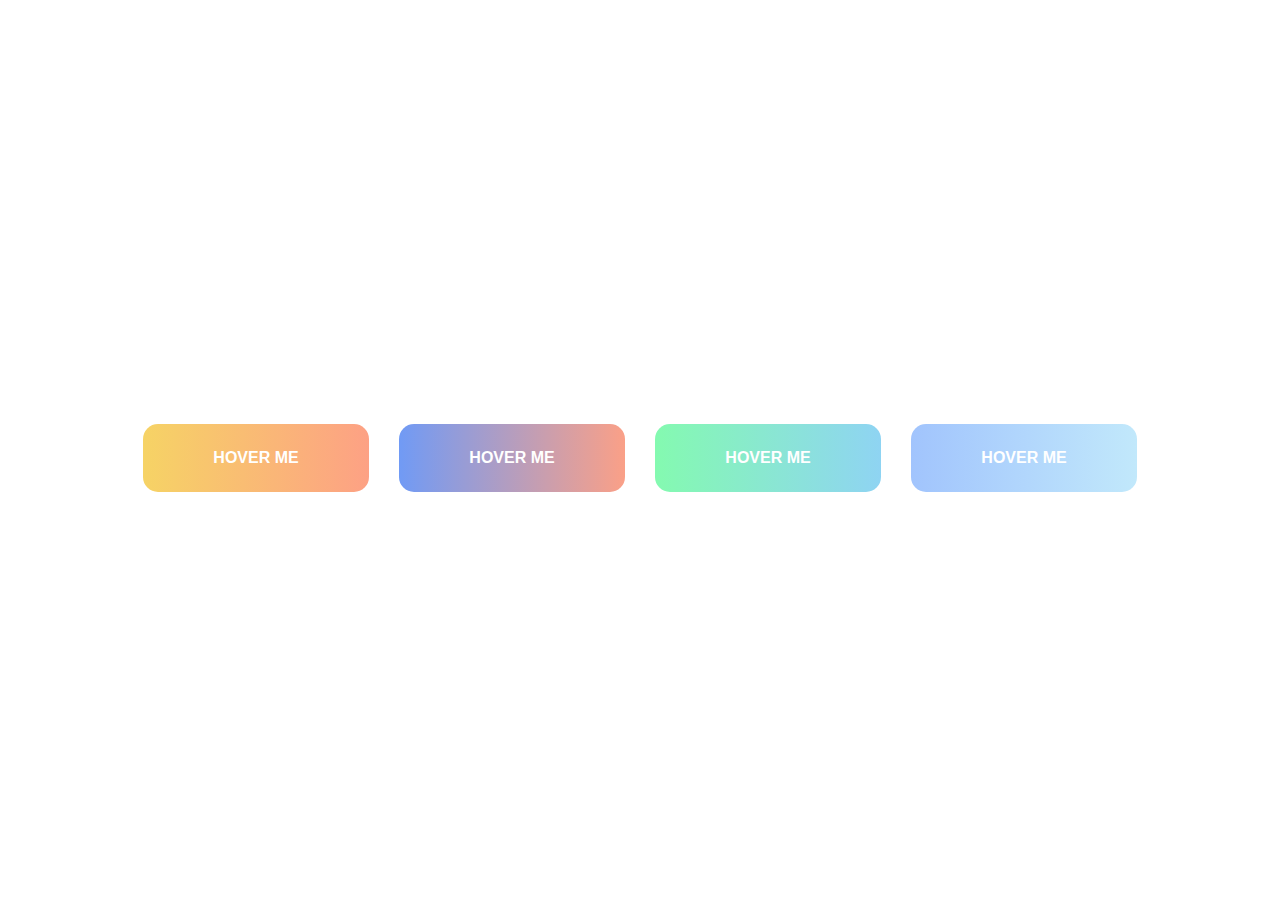
<file: index.html>
<!DOCTYPE html>
<html lang="en">
<head>
    <meta charset="UTF-8">
    <meta http-equiv="X-UA-Compatible" content="IE=edge">
    <meta name="viewport" content="width=device-width, initial-scale=1.0">
    <link rel="stylesheet" href="Hover_Me.css">
    <title>Hover Me</title>
</head>
<body>
    <div class="container">
        <a class="btn btn1">HOVER ME</a>
        <a class="btn btn2">HOVER ME</a>
        <a class="btn btn3">HOVER ME</a>
        <a class="btn btn4">HOVER ME</a>

    </div>
    
</body>
</html>
</file>
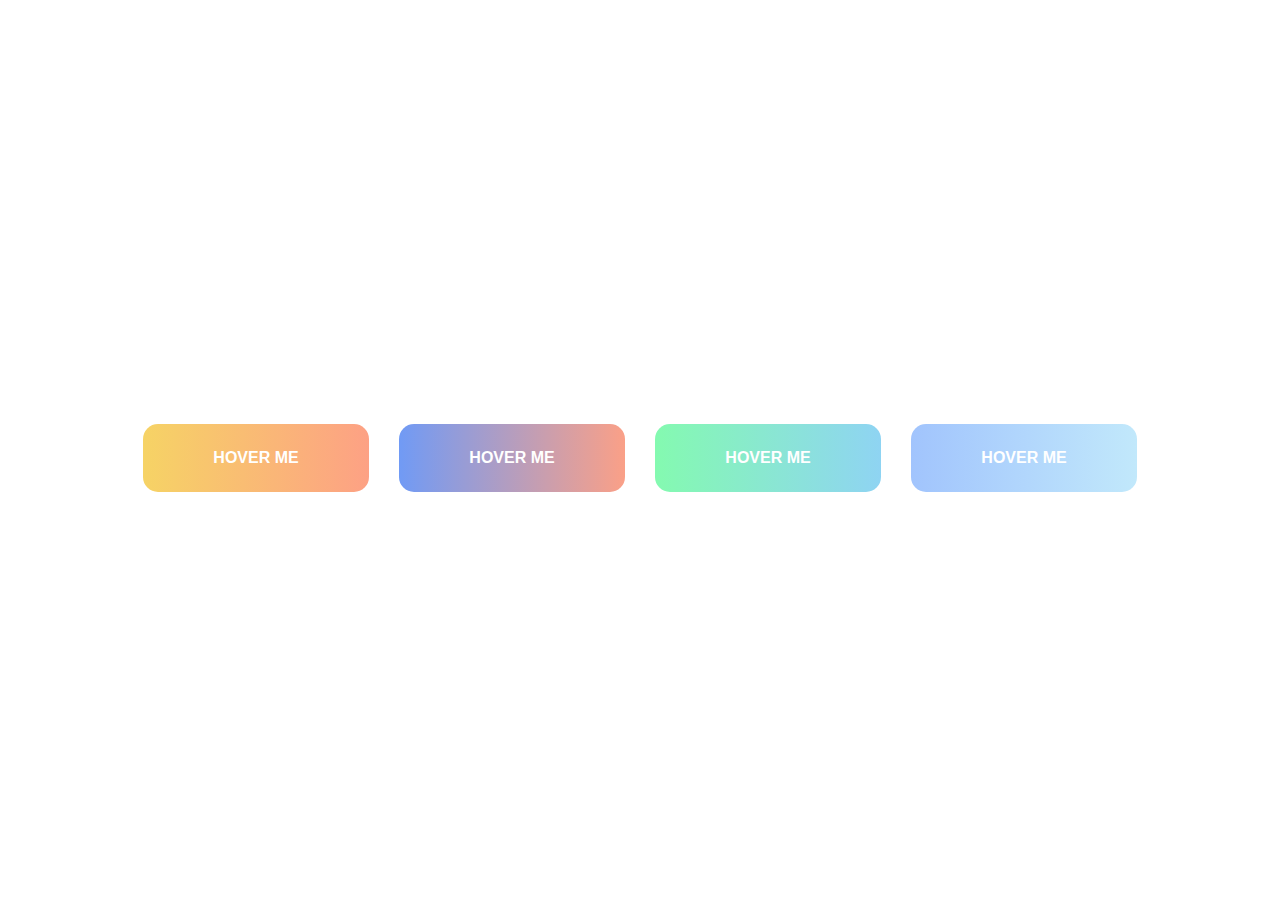
<file: Hover_Me.html>
<!DOCTYPE html>
<html lang="en">
<head>
    <meta charset="UTF-8">
    <meta http-equiv="X-UA-Compatible" content="IE=edge">
    <meta name="viewport" content="width=device-width, initial-scale=1.0">
    <link rel="stylesheet" href="Hover_Me.css">
    <title>Hover Me</title>
</head>
<body>
    <div class="container">
        <a class="btn btn1">HOVER ME</a>
        <a class="btn btn2">HOVER ME</a>
        <a class="btn btn3">HOVER ME</a>
        <a class="btn btn4">HOVER ME</a>

    </div>
    
</body>
</html>
</file>
<file: Hover_Me.css>
*{
    box-sizing: border-box;
}
body{
    font-family: Verdana, Geneva, Tahoma, sans-serif;
}

.container {
    display: flex;
    justify-content: center;
    align-items: center;
    align-content: center;
    flex-wrap: wrap;
    width: 80vw;
    margin: 0 auto;
    min-height: 100vh;
}
.btn{
    flex: 1 2 auto ;
    border: none;
    border-radius: 15px;
    padding: 25px;
    margin: 15px;
    text-align: center;
    font-weight: bolder;
    transition: 0.5s;
    background-size: 200% auto;
    color: white;
}
.btn1 {
    background-image: linear-gradient(to right, #f6d365 0%, #fda085 51%, #f6d365 100%);
  }
  
.btn2 {
    background-image: linear-gradient(to right,#3772f1b6 0%, #fda085 51%, #c865f6 100%
    );
}
  
.btn3 {
    background-image: linear-gradient(to right, #84fab0 0%, #8fd3f4 51%, #84fab0 100%);
}
  
.btn4 {
    background-image: linear-gradient(to right, #a1c4fd 0%, #c2e9fb 51%, #a1c4fd 100%);
}
.btn:hover{
    cursor: pointer;
    background-position: right center;
    font-size: 110%;
    background-blend-mode: soft-light;
}
@media all and (max-width:1000px) and (min-width:700px){
    .btn{
        flex: 1 2 auto ;
        border: none;
        border-radius: 15px;
        padding: 10px;
        margin: 5px;
        text-align: center;
        font-weight: bolder;
        transition: 0.5s;
        background-size: 100% auto;
        color: white;}
}
</file>
